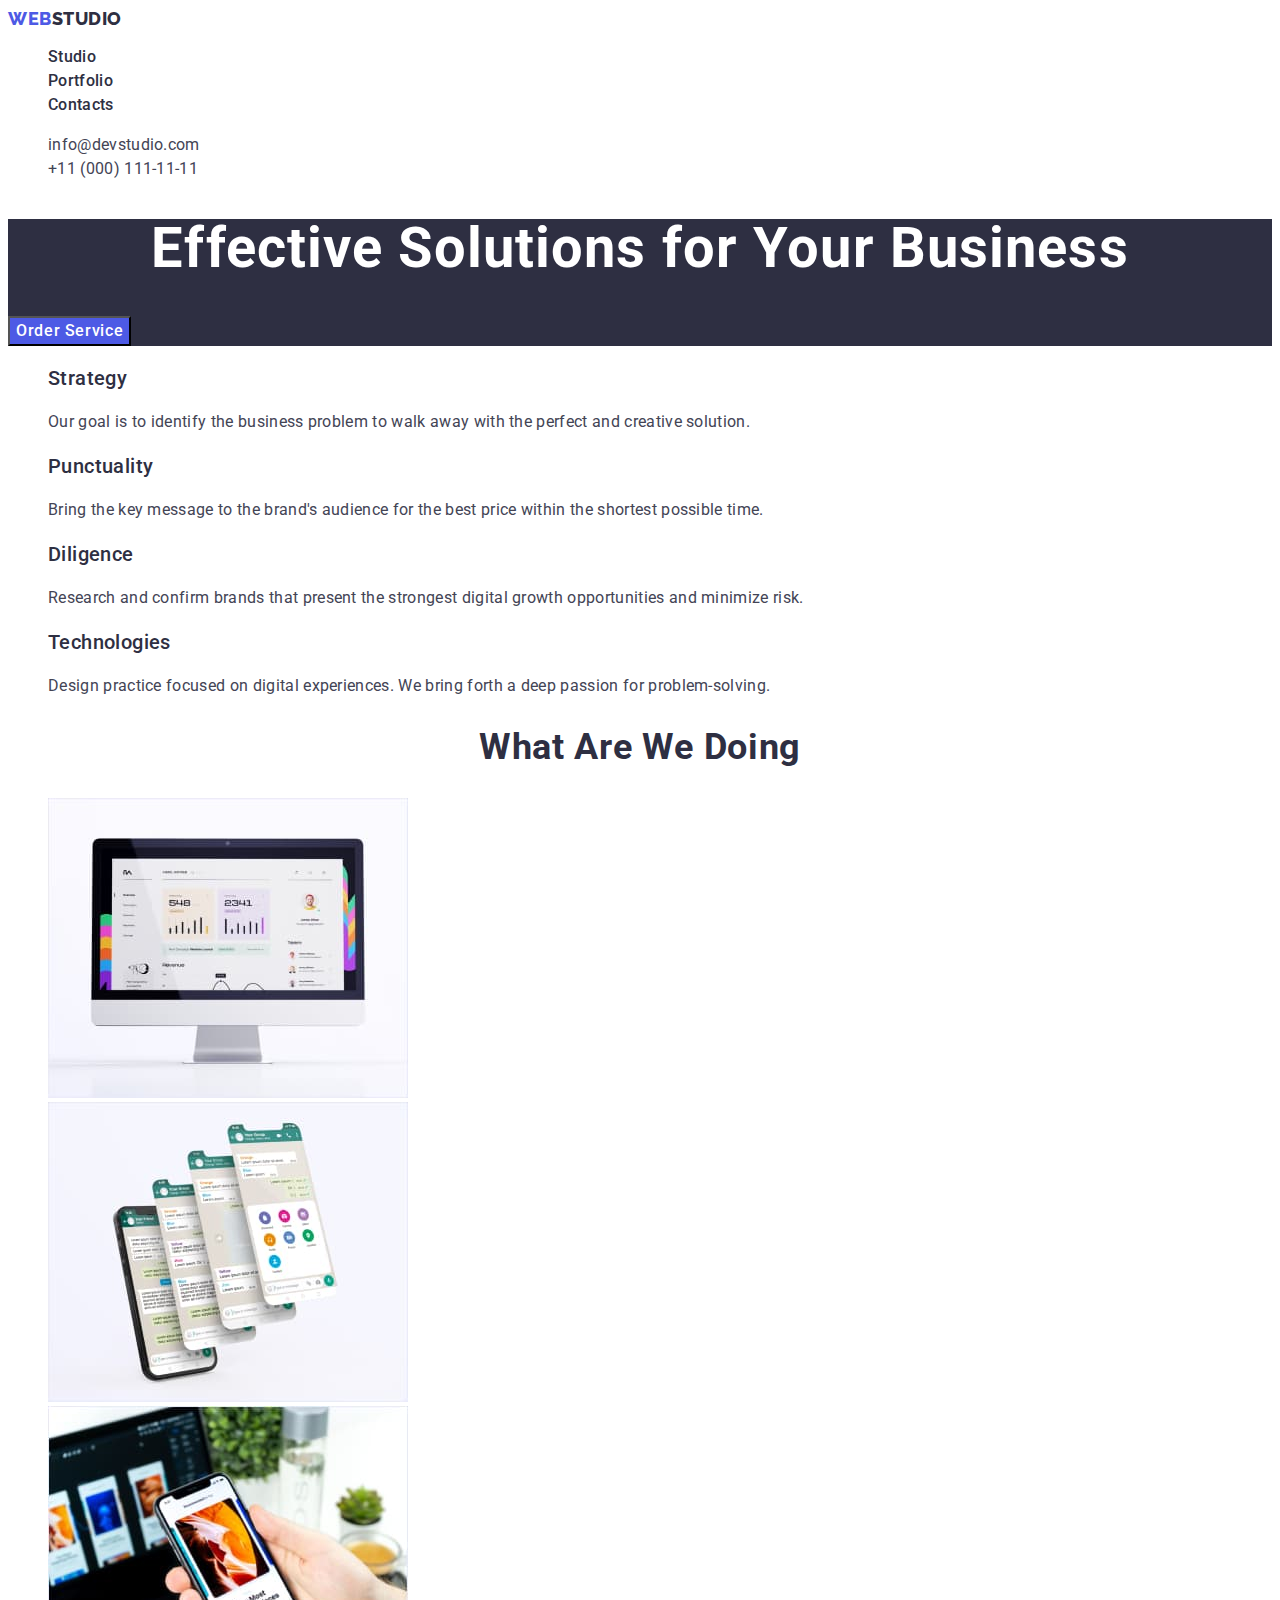
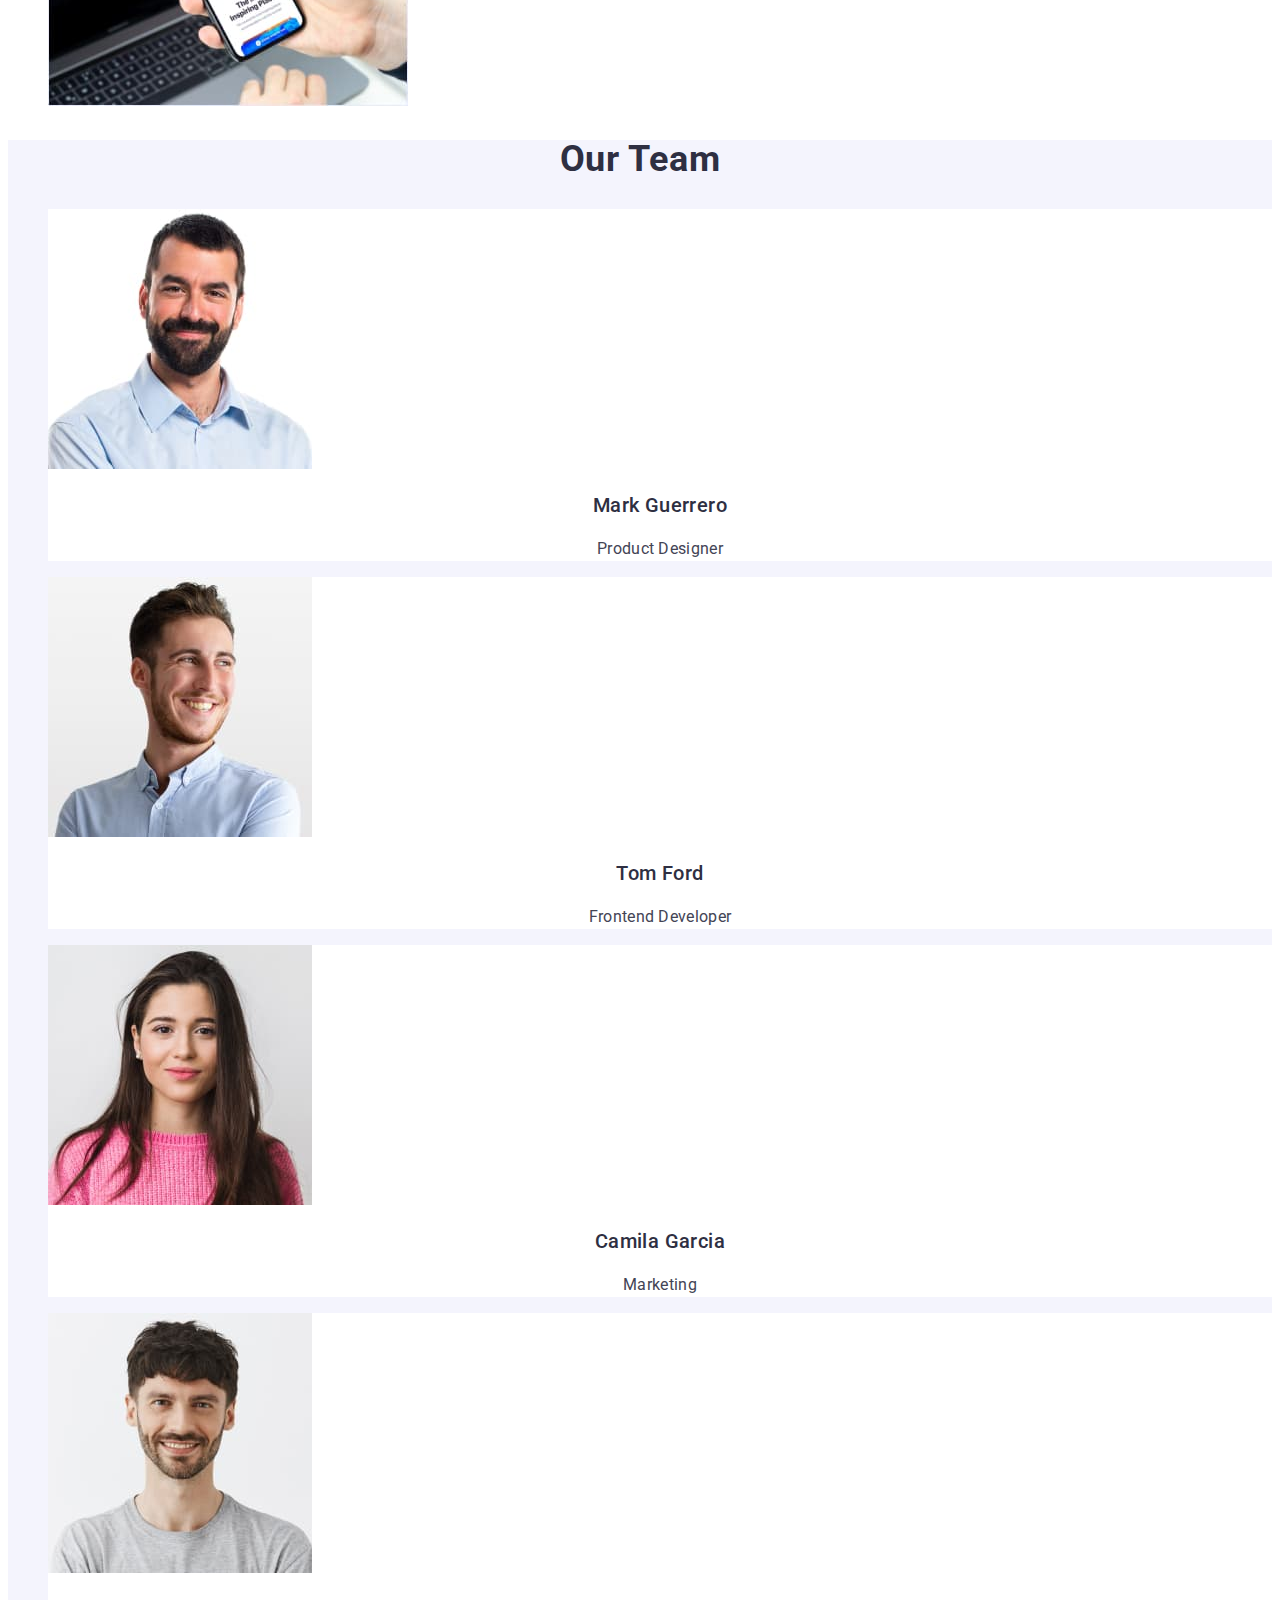
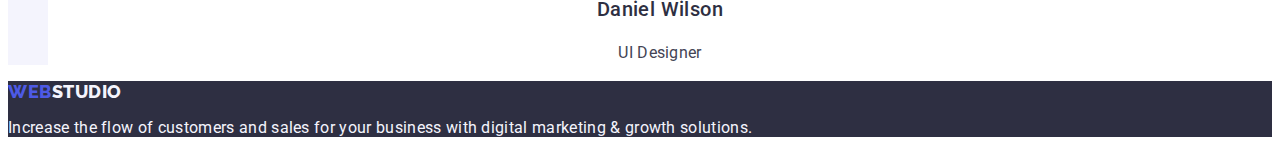
<file: index.html>
<!DOCTYPE html>
<html lang="en">
  <head>
    <meta charset="UTF-8" />
    <meta http-equiv="X-UA-Compatible" content="IE=edge" />
    <meta name="viewport" content="width=device-width, initial-scale=1.0" />
    <title>Studio</title>
    <link rel="preconnect" href="https://fonts.googleapis.com" />
    <link rel="preconnect" href="https://fonts.gstatic.com" crossorigin />
    <link
      href="https://fonts.googleapis.com/css2?family=Raleway:wght@800&family=Roboto:wght@400;500;700;900&display=swap"
      rel="stylesheet"
    />
    <link rel="stylesheet" href="css/styles.css" />
  </head>
  <body>
    <header class="page-header">
      <nav class="page-nav">
        <a class="logo link" href="./portfolio.html">
          Web<span class="accent">Studio</span>
        </a>
        <ul class="menu list">
          <li class="menu-item">
            <a class="menu-link link" href="./index.html">Studio</a>
          </li>
          <li class="menu-item">
            <a class="menu-link link" href="./portfolio.html">Portfolio</a>
          </li>
          <li class="menu-item">
            <a class="menu-link link" href="">Contacts</a>
          </li>
        </ul>
      </nav>
      <address class="contacts">
        <ul class="contacts-list list">
          <li class="contacts-item">
            <a class="contacts-link link" href="mailto:info@devstudio.com"
              >info@devstudio.com</a
            >
          </li>
          <li class="contacts-item">
            <a class="contacts-link link" href="tel:+110001111111"
              >+11 (000) 111-11-11</a
            >
          </li>
        </ul>
      </address>
    </header>

    <main>
      <!--SECTION 1 Hero-->
      <section class="hero">
        <h1 class="hero-title">Effective Solutions for Your Business</h1>
        <button class="modal-btn" type="button">Order Service</button>
      </section>
      <!--SECTION 2 BENEFITS-->
      <section class="benefits">
        <h2 class="section-title" hidden>Benefits</h2>
        <ul class="benefits-list list">
          <li class="benefits-item">
            <h3 class="benefits-subtitle">Strategy</h3>
            <p class="benefits-description">
              Our goal is to identify the business problem to walk away with the
              perfect and creative solution.
            </p>
          </li>
          <li class="benefits-item">
            <h3 class="benefits-subtitle">Punctuality</h3>
            <p class="benefits-description">
              Bring the key message to the brand's audience for the best price
              within the shortest possible time.
            </p>
          </li>
          <li class="benefits-item">
            <h3 class="benefits-subtitle">Diligence</h3>
            <p class="benefits-description">
              Research and confirm brands that present the strongest digital
              growth opportunities and minimize risk.
            </p>
          </li>
          <li class="benefits-item">
            <h3 class="benefits-subtitle">Technologies</h3>
            <p class="benefits-description">
              Design practice focused on digital experiences. We bring forth a
              deep passion for problem-solving.
            </p>
          </li>
        </ul>
      </section>
      <!--SECTION 3 DEVICES PHOTO -->
      <section>
        <h2 class="section-title">What are we doing</h2>
        <ul class="list">
          <li>
            <img
              src="./images/devices/computor.jpg"
              alt="computor"
              width="360"
              height="300"
            />
          </li>
          <li>
            <img
              src="./images/devices/telephone.jpg"
              alt="phone"
              width="360"
              height="300"
            />
          </li>
          <li>
            <img
              src="./images/devices/devices.jpg"
              alt="phone and laptop"
              width="360"
              height="300"
            />
          </li>
        </ul>
      </section>
      <!--SECTION 4 OUR TEAM-->
      <section class="team">
        <h2 class="section-title">Our Team</h2>
        <ul class="list">
          <li class="team-item">
            <img
              src="./images/team/img1.jpg"
              alt="a man with dark hair"
              width="264"
              height="260"
            />
            <h3 class="initials">Mark Guerrero</h3>
            <p class="job-title">Product Designer</p>
          </li>
          <li class="team-item">
            <img
              src="./images/team/img2.jpg"
              alt="a man with light brown hair"
              width="264"
              height="260"
            />
            <h3 class="initials">Tom Ford</h3>
            <p class="job-title">Frontend Developer</p>
          </li>
          <li class="team-item">
            <img
              src="./images/team/img3.jpg"
              alt="a woman with brown hair"
              width="264"
              height="260"
            />
            <h3 class="initials">Camila Garcia</h3>
            <p class="job-title">Marketing</p>
          </li>
          <li class="team-item">
            <img
              src="./images/team/img4.jpg"
              alt="a man with brown hair"
              width="264"
              height="260"
            />
            <h3 class="initials">Daniel Wilson</h3>
            <p class="job-title">UI Designer</p>
          </li>
        </ul>
      </section>
    </main>
    <footer class="footer-section">
      <a class="logo link" href="./portfolio.html">
        Web<span class="accent accent-dark-backg">Studio</span>
      </a>
      <p class="footer-text">
        Increase the flow of customers and sales for your business with digital
        marketing & growth solutions.
      </p>
    </footer>
  </body>
</html>
</file>
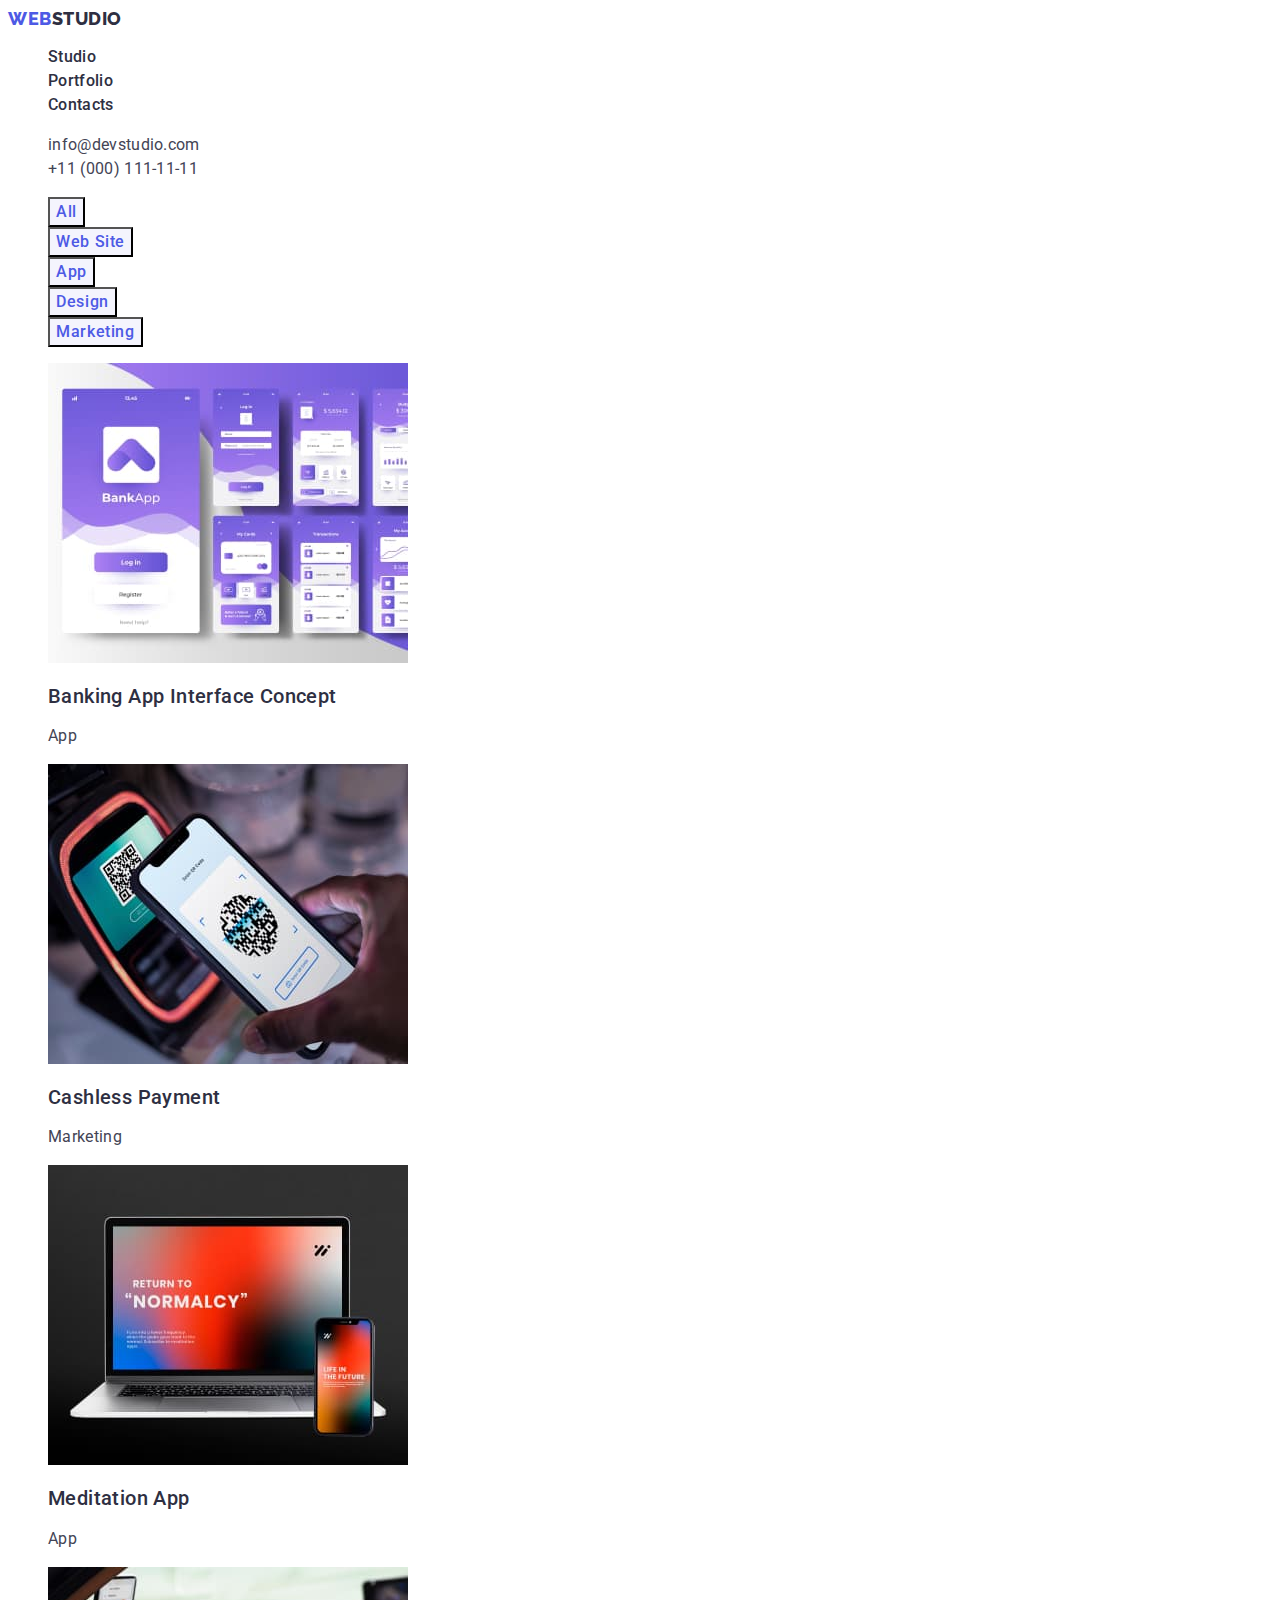
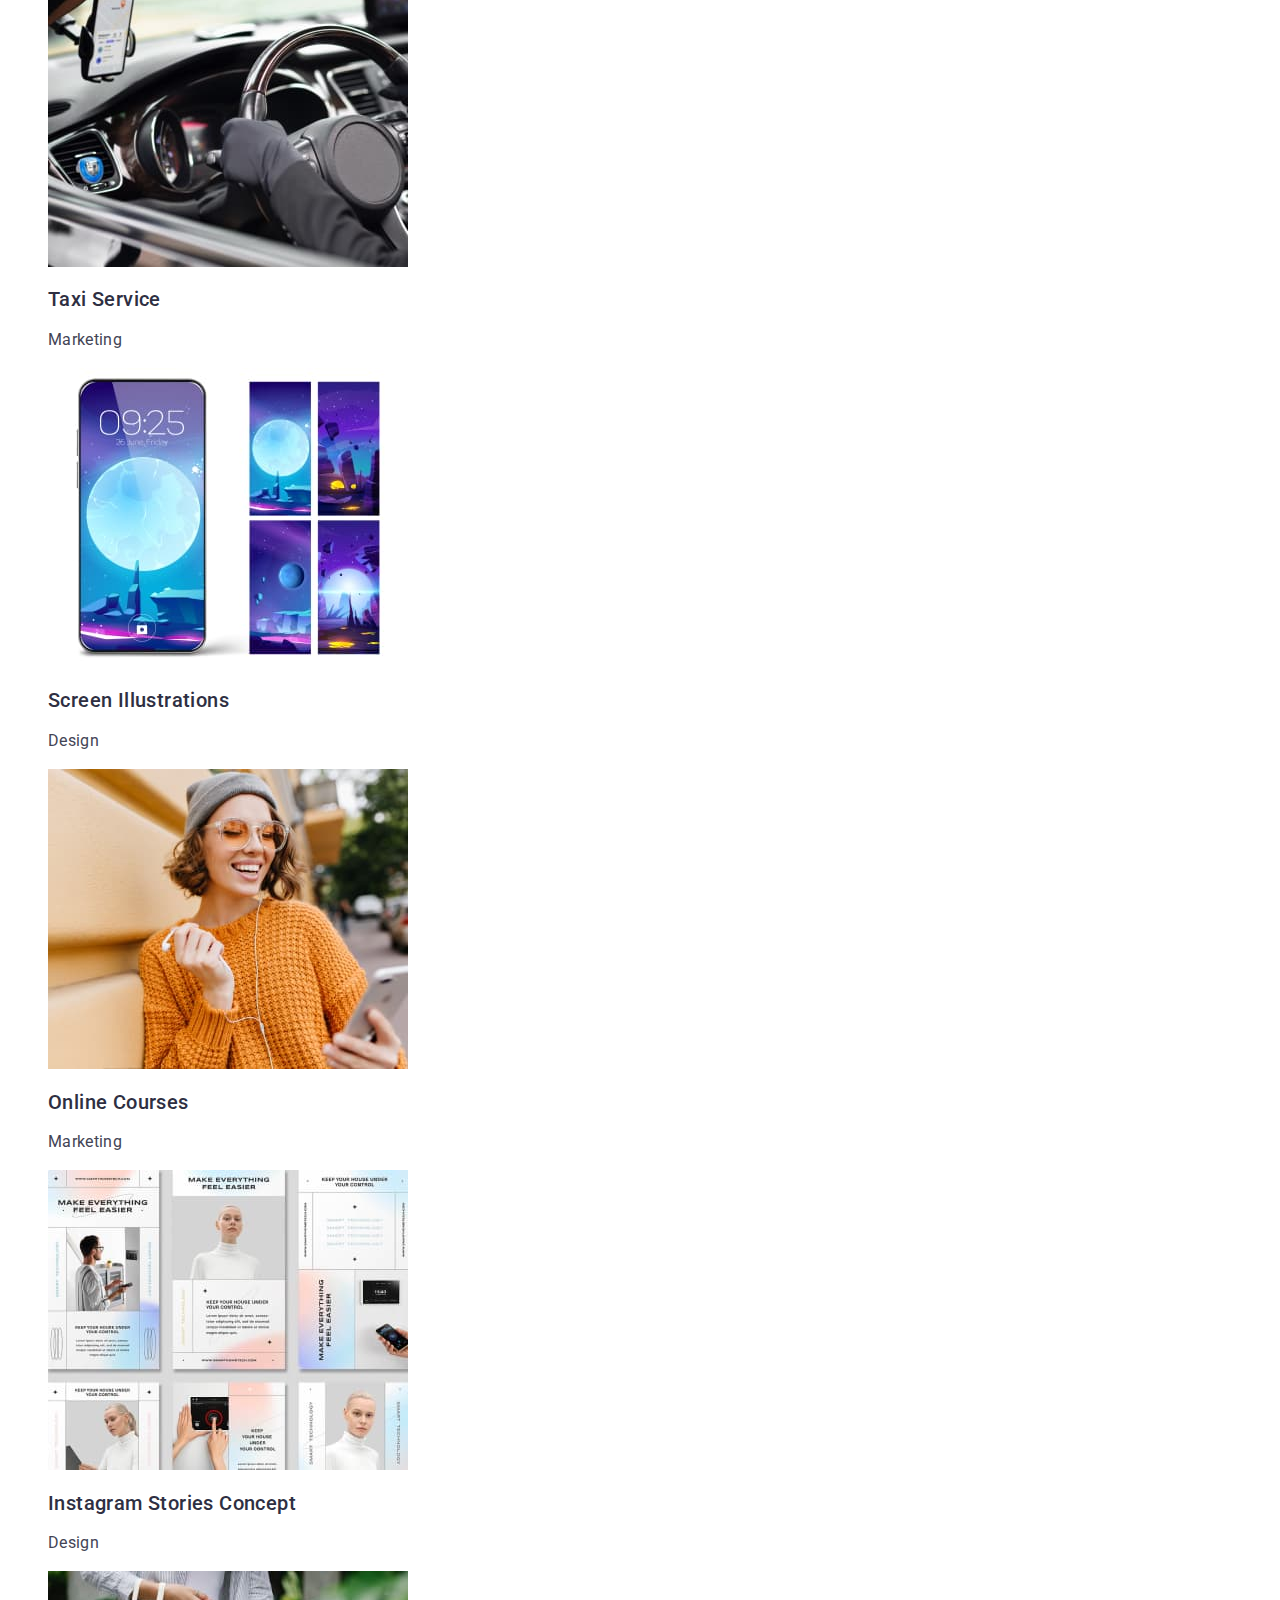
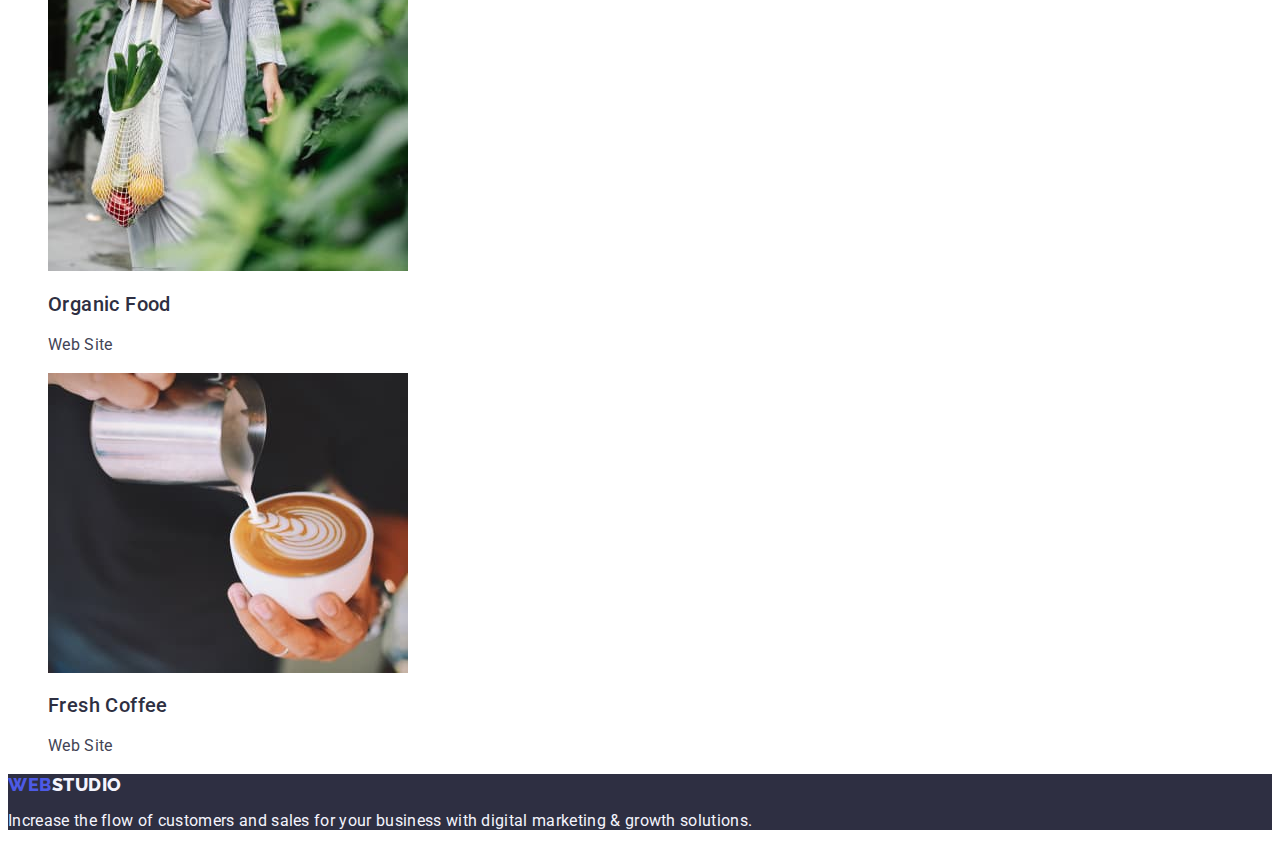
<file: portfolio.html>
<!DOCTYPE html>
<html lang="en">
  <head>
    <meta charset="UTF-8" />
    <meta http-equiv="X-UA-Compatible" content="IE=edge" />
    <meta name="viewport" content="width=device-width, initial-scale=1.0" />
    <title>Portfolio</title>
    <link rel="preconnect" href="https://fonts.googleapis.com" />
    <link rel="preconnect" href="https://fonts.gstatic.com" crossorigin />
    <link
      href="https://fonts.googleapis.com/css2?family=Raleway:wght@800&family=Roboto:wght@400;500;700;900&display=swap"
      rel="stylesheet"
    />
    <link rel="stylesheet" href="css/styles.css" />
  </head>
  <body>
    <header class="page-header">
      <nav class="page-nav">
        <a class="logo link" href="./portfolio.html">
          Web<span class="accent">Studio</span>
        </a>
        <ul class="menu list">
          <li class="menu-item">
            <a class="menu-link link" href="./index.html">Studio</a>
          </li>
          <li class="menu-item">
            <a class="menu-link link" href="./portfolio.html">Portfolio</a>
          </li>
          <li class="menu-item">
            <a class="menu-link link" href="">Contacts</a>
          </li>
        </ul>
      </nav>
      <address class="contacts">
        <ul class="contacts-list list">
          <li class="contacts-item">
            <a class="contacts-link link" href="mailto:info@devstudio.com"
              >info@devstudio.com</a
            >
          </li>
          <li class="contacts-item">
            <a class="contacts-link link" href="tel:+110001111111"
              >+11 (000) 111-11-11</a
            >
          </li>
        </ul>
      </address>
    </header>

    <main>
      <!--Section 1 Portfolio-->
      <section>
        <h1 hidden>Portfolio</h1>

        <ul class="portf-menu list">
          <li class="portf-menu-item">
            <button class="portf-button" type="button">All</button>
          </li>
          <li class="portf-menu-item">
            <button class="portf-button" type="button">Web Site</button>
          </li>
          <li class="portf-menu-item">
            <button class="portf-button" type="button">App</button>
          </li>
          <li class="portf-menu-item">
            <button class="portf-button" type="button">Design</button>
          </li>
          <li class="portf-menu-item">
            <button class="portf-button" type="button">Marketing</button>
          </li>
        </ul>

        <ul class="portfolio-list list">
          <li class="portfolio-item">
            <a class="link" href="">
              <img src="./images/portfolio/img1.jpg" alt="pages of App" />
              <h2 class="portfolio-subtitle">Banking App Interface Concept</h2>
              <p class="portfolio-discr">App</p>
            </a>
          </li>
          <li class="portfolio-item">
            <a class="link" href="">
              <img
                src="./images/portfolio/img2.jpg"
                alt="phone reading qr-code"
                width="360"
                height="300"
              />
              <h2 class="portfolio-subtitle">Cashless Payment</h2>
              <p class="portfolio-discr">Marketing</p>
            </a>
          </li>
          <li class="portfolio-item">
            <a class="link" href="">
              <img
                src="./images/portfolio/img3.jpg"
                alt="laptop and phone"
                width="360"
                height="300"
              />
              <h2 class="portfolio-subtitle">Meditation App</h2>
              <p class="portfolio-discr">App</p>
            </a>
          </li>
          <li class="portfolio-item">
            <a class="link" href="">
              <img
                src="./images/portfolio/img4.jpg"
                alt=" phone while driving a car"
                width="360"
                height="300"
              />
              <h2 class="portfolio-subtitle">Taxi Service</h2>
              <p class="portfolio-discr">Marketing</p>
            </a>
          </li>
          <li class="portfolio-item">
            <a class="link" href="">
              <img
                src="./images/portfolio/img5.jpg"
                alt="phone screens"
                width="360"
                height="300"
              />
              <h2 class="portfolio-subtitle">Screen Illustrations</h2>
              <p class="portfolio-discr">Design</p>
            </a>
          </li>
          <li class="portfolio-item">
            <a class="link" href="">
              <img
                src="./images/portfolio/img6.jpg"
                alt="a girl listen to music from her phone"
                width="360"
                height="300"
              />
              <h2 class="portfolio-subtitle">Online Courses</h2>
              <p class="portfolio-discr">Marketing</p>
            </a>
          </li>
          <li class="portfolio-item">
            <a class="link" href="">
              <img
                src="./images/portfolio/img7.jpg"
                alt="mobile app"
                width="360"
                height="300"
              />
              <h2 class="portfolio-subtitle">Instagram Stories Concept</h2>
              <p class="portfolio-discr">Design</p>
            </a>
          </li>
          <li class="portfolio-item">
            <a class="link" href="">
              <img
                src="./images/portfolio/img8.jpg"
                alt="a girl with products"
                width="360"
                height="300"
              />
              <h2 class="portfolio-subtitle">Organic Food</h2>
              <p class="portfolio-discr">Web Site</p>
            </a>
          </li>
          <li class="portfolio-item">
            <a class="link" href="">
              <img
                src="./images/portfolio/img9.jpg"
                alt=" a cup of coffee"
                width="360"
                height="300"
              />
              <h2 class="portfolio-subtitle">Fresh Coffee</h2>
              <p class="portfolio-discr">Web Site</p>
            </a>
          </li>
        </ul>
      </section>
    </main>

    <footer class="footer-section">
      <a class="logo link" href="./portfolio.html">
        Web<span class="accent accent-dark-backg">Studio</span>
      </a>
      <p class="footer-text">
        Increase the flow of customers and sales for your business with digital
        marketing & growth solutions.
      </p>
    </footer>
  </body>
</html>
</file>
<file: css/styles.css>
:root {
  --main-font: 'Roboto', sans-serif;
  --background-color: #ffffff;
  --first-sec-background-color: #2e2f42;
  --footer-sec-color: #2e2f42;
  --logo-primary-color: #4d5ae5;
  --logo-secondary-color: #2e2f42;

  --accent-color: #404bbf;
}

.list {
  list-style: none;
}
.link {
  text-decoration: none;
}

body {
  font-family: var(--main-font);
  color: #434455;
  background-color: var(--background-color);
}

/*=====Componenets=====*/

.section-title {
  font-weight: 700;
  font-size: 36px;
  line-height: 1.11;
  text-align: center;
  letter-spacing: 0.02em;
  text-transform: capitalize;

  /* NAVY BLUE */
  color: #2e2f42;
}

.footer-text {
  font-weight: 400;
  font-size: 16px;
  line-height: 1, 5;
  letter-spacing: 0.02em;

  /* CLOUD */
  color: #f4f4fd;
}

.footer-section {
  background-color: var(--footer-sec-color);
}
/*===== /Componenets=====*/

/*=============Header========*/

.logo {
  font-family: 'Raleway', sans-serif;
  font-style: normal;
  font-weight: 800;
  font-size: 18px;
  line-height: 1.17;
  display: flex;
  align-items: center;
  letter-spacing: 0.03em;
  text-transform: uppercase;

  /* IRIS */
  color: var(--logo-primary-color);
}
.accent {
  font-family: 'Raleway', sans-serif;
  font-weight: 800;
  font-size: 18px;
  line-height: 1.17;
  display: flex;
  align-items: center;
  letter-spacing: 0.03em;
  text-transform: uppercase;

  /* IRIS */
  color: var(--logo-secondary-color);
}

.accent-dark-backg {
  color: #f4f4fd;
}

.contacts {
  font-style: normal;
}
.contacts-link {
  font-style: normal;
  font-weight: 400;
  font-size: 16px;
  line-height: 1.5;
  letter-spacing: 0.02em;

  /* SLATE */
  color: #434455;
}

.contacts-link:hover,
.contacts-link:focus {
  /* OCEAN */
  color: var(--accent-color);
}

.menu-link {
  font-weight: 500;
  font-size: 16px;
  line-height: 1.5;
  letter-spacing: 0.02em;

  /* NAVY BLUE */
  color: #2e2f42;
}

.menu-link:hover,
.menu-link:focus {
  /* OCEAN */
  color: var(--accent-color);
}

/*============ /Header========*/
/*=========Hero=========*/
.hero {
  background-color: var(--first-sec-background-color);
}
.hero-title {
  font-weight: 700;
  font-size: 56px;
  line-height: 1.07;
  letter-spacing: 0.02em;
  text-align: center;

  color: #ffffff;
}
.modal-btn {
  font-family: 'Roboto', sans-serif;
  font-style: normal;
  font-weight: 500;
  font-size: 16px;
  line-height: 1.5;
  display: flex;
  align-items: center;
  letter-spacing: 0.04em;
  cursor: pointer;

  /* WHITE */
  color: #ffffff;
  background-color: #4d5ae5;
}
.modal-btn:hover,
.modal-btn:focus {
  background-color: var(--accent-color);
}

/*========= /Hero=========*/
/*=======Benefits=====*/

.benefits-subtitle {
  font-weight: 500;
  font-size: 20px;
  line-height: 1.2;
  letter-spacing: 0.02em;

  /* NAVY BLUE */
  color: #2e2f42;
}
.benefits-description {
  font-weight: 400;
  font-size: 16px;
  line-height: 1.5;
  letter-spacing: 0.02em;

  /* SLATE */
  color: #434455;
}

/*======= /Benefits=====*/

/*======Our Team===*/

.team {
  background-color: #f4f4fd;
}
.team-item {
  background-color: #ffffff;
}
.initials {
  font-weight: 500;
  font-size: 20px;
  line-height: 1.2;
  text-align: center;
  letter-spacing: 0.02em;

  /* NAVY BLUE */
  color: #2e2f42;
}
.job-title {
  font-weight: 400;
  font-size: 16px;
  line-height: 1.5;
  text-align: center;
  letter-spacing: 0.02em;

  /* SLATE */
  color: #434455;
}

/*====== /Our Team===*/

/*======Portfolio===*/
.portfolio-subtitle {
  font-weight: 500;
  font-size: 20px;
  line-height: 1.2;
  letter-spacing: 0.02em;

  /* NAVY BLUE */
  color: #2e2f42;
}
.portfolio-discr {
  font-weight: 400;
  font-size: 16px;
  line-height: 1.5;
  letter-spacing: 0.02em;

  /* SLATE */
  color: #434455;
}
.portf-button {
  font-family: 'Roboto', sans-serif;
  font-weight: 500;
  font-size: 16px;
  line-height: 1.5;
  display: flex;
  align-items: center;
  text-align: center;
  letter-spacing: 0.04em;
  background-color: #f4f4fd;
  cursor: pointer;

  /* IRIS */
  color: #4d5ae5;
}

.portf-button:hover,
.portf-button:focus {
  background-color: var(--accent-color);
  color: #ffffff;
}

/*====== /Portfolio===*/
</file>
